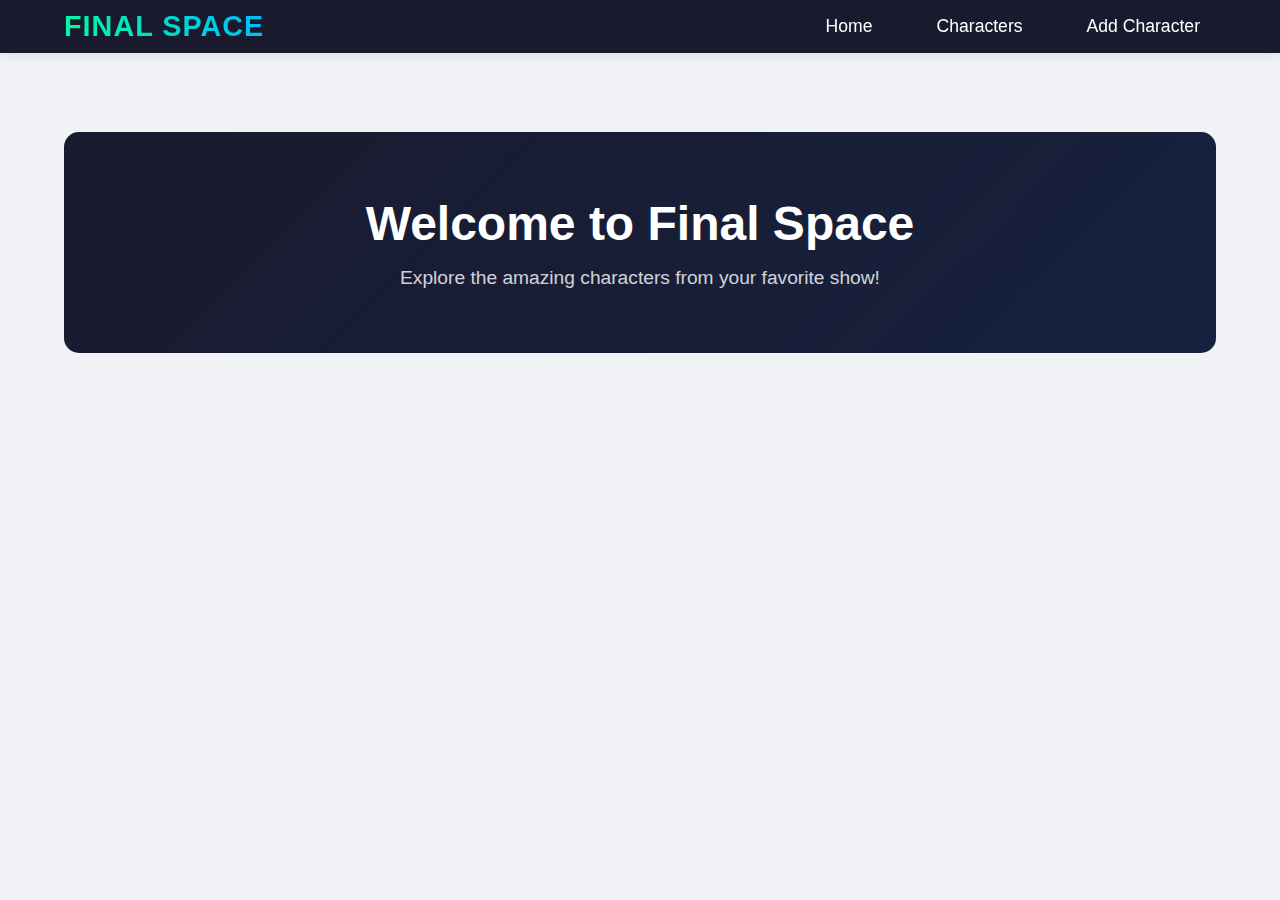
<file: MAJOR PROJECT/MAJOR PROJECT/index.html>
<!DOCTYPE html>
<html lang="en">
<head>
    <meta charset="UTF-8">
    <meta name="viewport" content="width=device-width, initial-scale=1.0">
    <title>Final Space Characters</title>
    <link rel="stylesheet" href="styles.css">
</head>
<body>
    <nav class="navbar">
        <div class="logo-container">
            
            <span class="brand-name">Final Space</span>
        </div>
        <div class="nav-links">
            <a href="index.html">Home</a>
            <a href="index.html#characters">Characters</a>
            <a href="addcharacter.html">Add Character</a>
        </div>
    </nav>

    <div class="container">
        <section id="home" class="section">
            <div class="hero-section">
                <h1 class="hero-title">Welcome to Final Space</h1>
                <p class="hero-subtitle">Explore the amazing characters from your favorite show!</p>
            </div>
        </section>

        <section id="characters" class="section">
            <h2 class="section-title">Final Space Characters</h2>
            <div class="loading" id="loading">Loading characters...</div>
            <div class="characters-grid" id="charactersGrid"></div>
        </section>
    </div>

    <script src="character.js"></script>
</body>
</html>
</file>
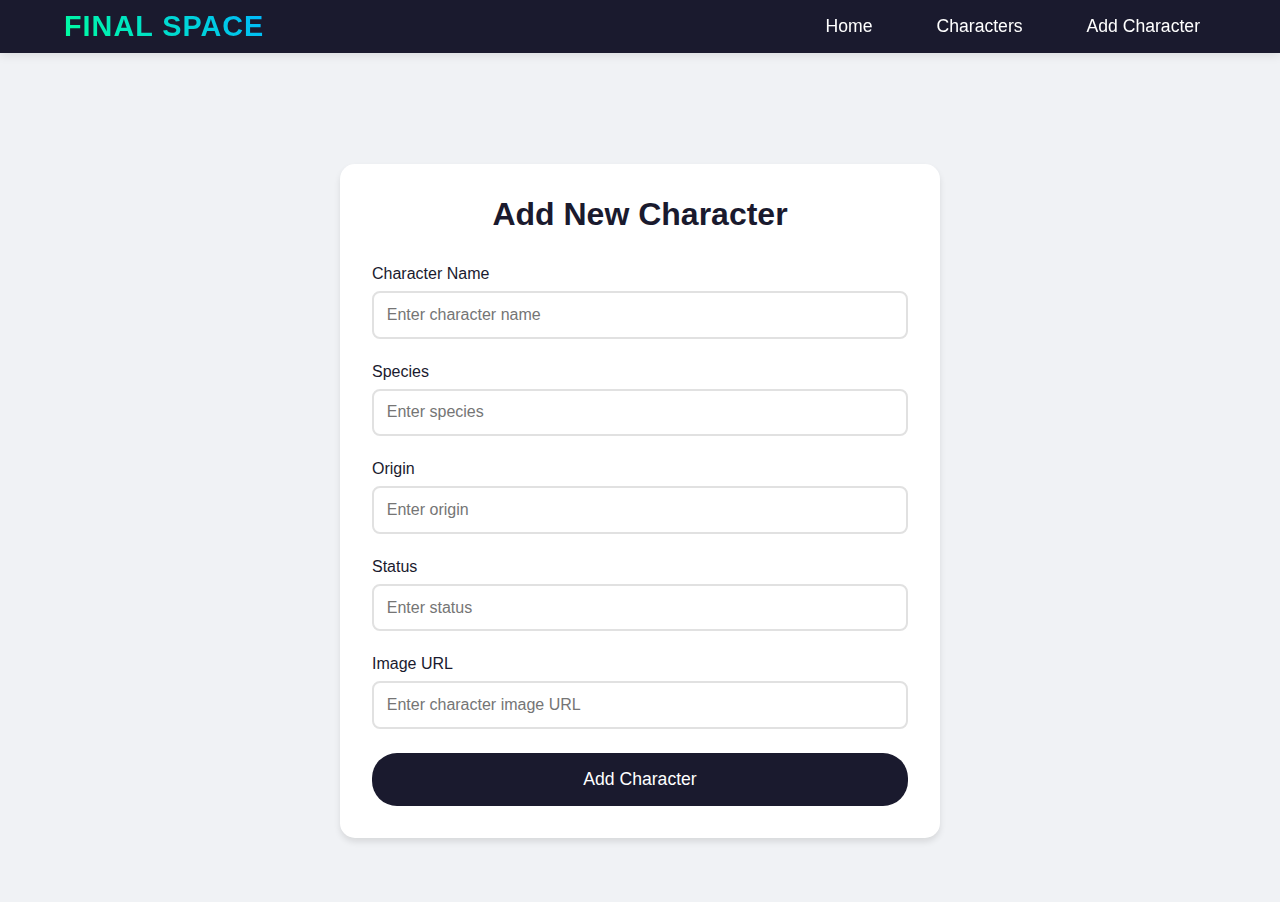
<file: MAJOR PROJECT/MAJOR PROJECT/addcharacter.html>
<!DOCTYPE html>
<html lang="en">
<head>
    <meta charset="UTF-8">
    <meta name="viewport" content="width=device-width, initial-scale=1.0">
    <title>Add Character - Final Space</title>
    <link rel="stylesheet" href="styles.css">
</head>
<body>
    <nav class="navbar">
        <div class="logo-container">
            
            <span class="brand-name">Final Space</span>
        </div>
        <div class="nav-links">
            <a href="index.html">Home</a>
            <a href="index.html#characters">Characters</a>
            <a href="addcharacter.html">Add Character</a>
        </div>
    </nav>

    <div class="container">
        <section class="section active">
            <div class="form-container">
                <h2 class="form-title">Add New Character</h2>
                <form id="characterForm">
                    <div class="form-group">
                        <label for="name">Character Name</label>
                        <input type="text" id="name" name="name" required placeholder="Enter character name">
                    </div>

                    <div class="form-group">
                        <label for="species">Species</label>
                        <input type="text" id="species" name="species" required placeholder="Enter species">
                    </div>

                    <div class="form-group">
                        <label for="origin">Origin</label>
                        <input type="text" id="origin" name="origin"required placeholder="Enter origin">
                    </div>

                    <div class="form-group">
                        <label for="status">Status</label>
                        <input type="text" id="status" name="status" required placeholder="Enter status">
                    </div>

                    <div class="form-group">
                        <label for="image">Image URL</label>
                        <input type="url" id="img_url" name="img_url" required placeholder="Enter character image URL">
                    </div>

                    <button type="submit" class="submit-btn">Add Character</button>
                </form>
            </div>
        </section>
    </div>

    <script src="addcharacter.js"></script>
</body>
</html>
</file>
<file: MAJOR PROJECT/MAJOR PROJECT/styles.css>
* {
    margin: 0;
    padding: 0;
    box-sizing: border-box;
    font-family: 'Poppins', sans-serif;
}

body {
    background: #f0f2f5;
}

.navbar {
    background: #1a1a2e;
    padding: 0.5rem 5%;
    display: flex;
    justify-content: space-between;
    align-items: center;
    position: fixed;
    width: 100%;
    top: 0;
    z-index: 1000;
    box-shadow: 0 2px 10px rgba(0,0,0,0.1);
}

.logo-container {
    display: flex;
    align-items: center;
}

.logo-svg {
    width: 60px;
    height: 60px;
    margin-right: 15px;
}

.brand-name {
    color: #fff;
    font-size: 1.8rem;
    font-weight: bold;
    text-transform: uppercase;
    letter-spacing: 1px;
    background: linear-gradient(45deg, #00ff9d, #00b8ff);
    -webkit-background-clip: text;
    -webkit-text-fill-color: transparent;
}

.nav-links {
    display: flex;
    gap: 2rem;
}

.nav-links a {
    color: #fff;
    text-decoration: none;
    font-size: 1.1rem;
    padding: 0.5rem 1rem;
    border-radius: 25px;
    transition: all 0.3s ease;
}

.nav-links a:hover {
    background: #1a1a2e;
    transform: translateY(-2px);
}

.container {
    margin-top: 100px;
    padding: 2rem 5%;
}

.section {
    display: none;
    animation: fadeIn 0.5s ease;
}

@keyframes fadeIn {
    from { opacity: 0; transform: translateY(20px); }
    to { opacity: 1; transform: translateY(0); }
}

.active {
    display: block;
}

.section-title {
    text-align: center;
    margin-bottom: 2rem;
    color: #1a1a2e;
    font-size: 2.5rem;
}

.loading {
    text-align: center;
    padding: 2rem;
    font-size: 1.2rem;
    color: #666;
}

.characters-grid {
    display: grid;
    grid-template-columns: repeat(auto-fill, minmax(280px, 1fr));
    gap: 2rem;
    padding: 1rem;
}

.character-card {
    background: white;
    border-radius: 15px;
    overflow: hidden;
    box-shadow: 0 4px 6px rgba(0,0,0,0.1);
    transition: transform 0.3s ease;
}

.character-card:hover {
    transform: translateY(-5px);
}

.character-image {
    width: 100%;
    height: 300px;
    object-fit: cover;
}

.character-info {
    padding: 1.5rem;
}

.character-name {
    font-size: 1.5rem;
    color: #1a1a2e;
    margin-bottom: 0.5rem;
}

.character-details {
    color: #666;
    margin-bottom: 0.3rem;
}

.status {
    display: inline-block;
    padding: 0.3rem 0.8rem;
    border-radius: 15px;
    font-size: 0.9rem;
    margin-top: 0.5rem;
}

.status-alive {
    background: #a8e6cf;
    color: #1a936f;
}

.status-deceased {
    background: #ff8a80;
    color: #c62828;
}

.status-unknown {
    background: #b3e5fc;
    color: #0277bd;
}

.form-container {
    max-width: 600px;
    margin: 2rem auto;
    background: white;
    padding: 2rem;
    border-radius: 15px;
    box-shadow: 0 4px 6px rgba(0,0,0,0.1);
}

.form-title {
    text-align: center;
    color: #1a1a2e;
    margin-bottom: 2rem;
    font-size: 2rem;
}

.form-group {
    margin-bottom: 1.5rem;
}

.form-group label {
    display: block;
    margin-bottom: 0.5rem;
    color: #1a1a2e;
    font-weight: 500;
}

.form-group input,
.form-group textarea {
    width: 100%;
    padding: 0.8rem;
    border: 2px solid #e1e1e1;
    border-radius: 8px;
    font-size: 1rem;
    transition: border-color 0.3s ease;
}

.form-group input:focus,
.form-group textarea:focus {
    outline: none;
    border-color: #1a1a2e;
}

.submit-btn {
    background: #1a1a2e;
    color: white;
    padding: 1rem 2rem;
    border: none;
    border-radius: 25px;
    cursor: pointer;
    width: 100%;
    font-size: 1.1rem;
    transition: all 0.3s ease;
}

.submit-btn:hover {
    background: #16213e;
    transform: translateY(-2px);
}

.hero-section {
    text-align: center;
    padding: 4rem 2rem;
    background: linear-gradient(135deg, #1a1a2e, #16213e);
    color: white;
    border-radius: 15px;
    margin-bottom: 2rem;
}

.hero-title {
    font-size: 3rem;
    margin-bottom: 1rem;
}

.hero-subtitle {
    font-size: 1.2rem;
    opacity: 0.8;
}

@media (max-width: 768px) {
    .navbar {
        flex-direction: column;
        padding: 1rem;
    }

    .nav-links {
        margin-top: 1rem;
        gap: 1rem;
    }

    .container {
        margin-top: 140px;
    }

    .hero-title {
        font-size: 2rem;
    }
}
</file>
